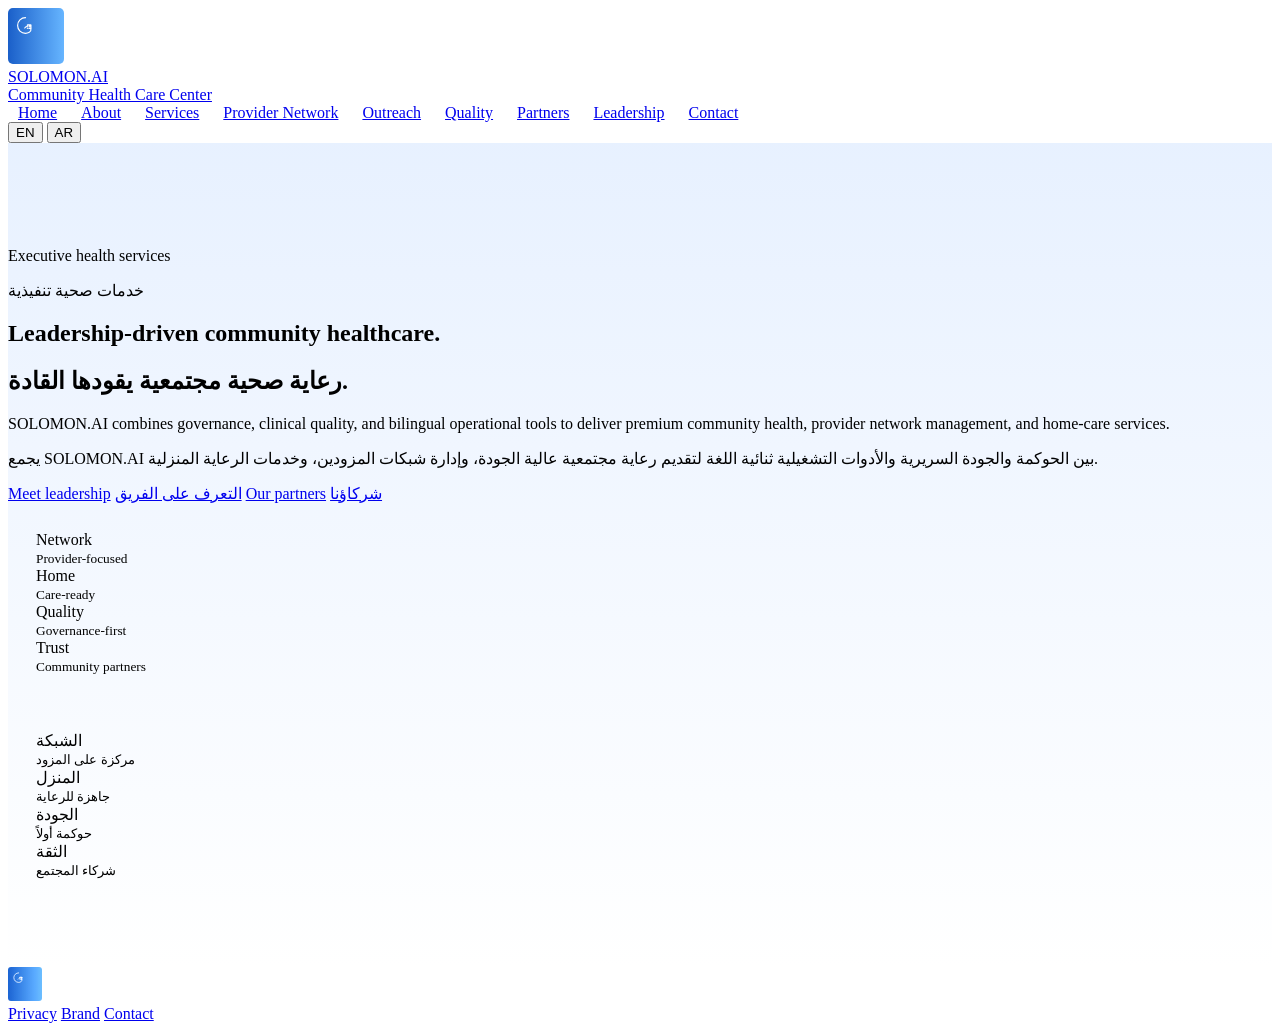
<file: index.html>
<!DOCTYPE html>
<html lang="en">
<head>
  <meta charset="utf-8" />
  <meta name="viewport" content="width=device-width,initial-scale=1" />
  <title>SOLOMON.AI — Community Health Care Center</title>
  <link rel="stylesheet" href="styles.css" />
</head>
<body>
  <header class="site-header">
    <div class="container nav-wrap">
      <a href="index.html" class="brand">
        <img src="assets/logo.svg" alt="SOLOMON.AI logo" class="logo-img" />
        <div>
          <div class="brand-name">SOLOMON.AI</div>
          <div class="brand-tag">Community Health Care Center</div>
        </div>
      </a>

      <nav class="main-nav">
        <a href="index.html" class="active">Home</a>
        <a href="about.html">About</a>
        <a href="services.html">Services</a>
        <a href="provider-network.html">Provider Network</a>
        <a href="outreach.html">Outreach</a>
        <a href="quality-assurance.html">Quality</a>
        <a href="partners.html">Partners</a>
        <a href="leadership.html">Leadership</a>
        <a href="contact.html">Contact</a>
      </nav>

      <div class="lang-switcher">
        <button class="lang-btn active" data-lang="en">EN</button>
        <button class="lang-btn" data-lang="ar">AR</button>
      </div>
    </div>
  </header>

  <main>
    <section class="hero premium">
      <div class="container hero-grid">
        <div class="hero-copy">
          <p class="eyebrow en">Executive health services</p>
          <p class="eyebrow ar hidden">خدمات صحية تنفيذية</p>
          <h1 class="en">Leadership-driven community healthcare.</h1>
          <h1 class="ar hidden">رعاية صحية مجتمعية يقودها القادة.</h1>
          <p class="lead en">SOLOMON.AI combines governance, clinical quality, and bilingual operational tools to deliver premium community health, provider network management, and home-care services.</p>
          <p class="lead ar hidden">يجمع SOLOMON.AI بين الحوكمة والجودة السريرية والأدوات التشغيلية ثنائية اللغة لتقديم رعاية مجتمعية عالية الجودة، وإدارة شبكات المزودين، وخدمات الرعاية المنزلية.</p>
          <div class="cta-group">
            <a href="leadership.html" class="btn btn-primary en">Meet leadership</a>
            <a href="leadership.html" class="btn btn-primary ar hidden">التعرف على الفريق</a>
            <a href="partners.html" class="btn btn-secondary en">Our partners</a>
            <a href="partners.html" class="btn btn-secondary ar hidden">شركاؤنا</a>
          </div>
        </div>

        <div class="hero-panel en">
          <div class="panel-card">
            <div class="stat-row">
              <div><div class="big-number">Network</div><small>Provider-focused</small></div>
              <div><div class="big-number">Home</div><small>Care-ready</small></div>
            </div>
            <div class="stat-row">
              <div><div class="big-number">Quality</div><small>Governance-first</small></div>
              <div><div class="big-number">Trust</div><small>Community partners</small></div>
            </div>
          </div>
        </div>

        <div class="hero-panel ar hidden">
          <div class="panel-card">
            <div class="stat-row">
              <div><div class="big-number">الشبكة</div><small>مركزة على المزود</small></div>
              <div><div class="big-number">المنزل</div><small>جاهزة للرعاية</small></div>
            </div>
            <div class="stat-row">
              <div><div class="big-number">الجودة</div><small>حوكمة أولاً</small></div>
              <div><div class="big-number">الثقة</div><small>شركاء المجتمع</small></div>
            </div>
          </div>
        </div>
      </div>
    </section>
  </main>

  <footer class="site-footer">
    <div class="container footer-wrap">
      <div>
        <img src="assets/logo.svg" alt="SOLOMON.AI logo small" style="height:34px" />
      </div>
      <div class="footer-links">
        <a href="privacy.md">Privacy</a>
        <a href="docs/brand-guidelines.md">Brand</a>
        <a href="contact.html">Contact</a>
      </div>
    </div>
  </footer>

  <script src="script.js"></script>
</body>
</html>
</file>
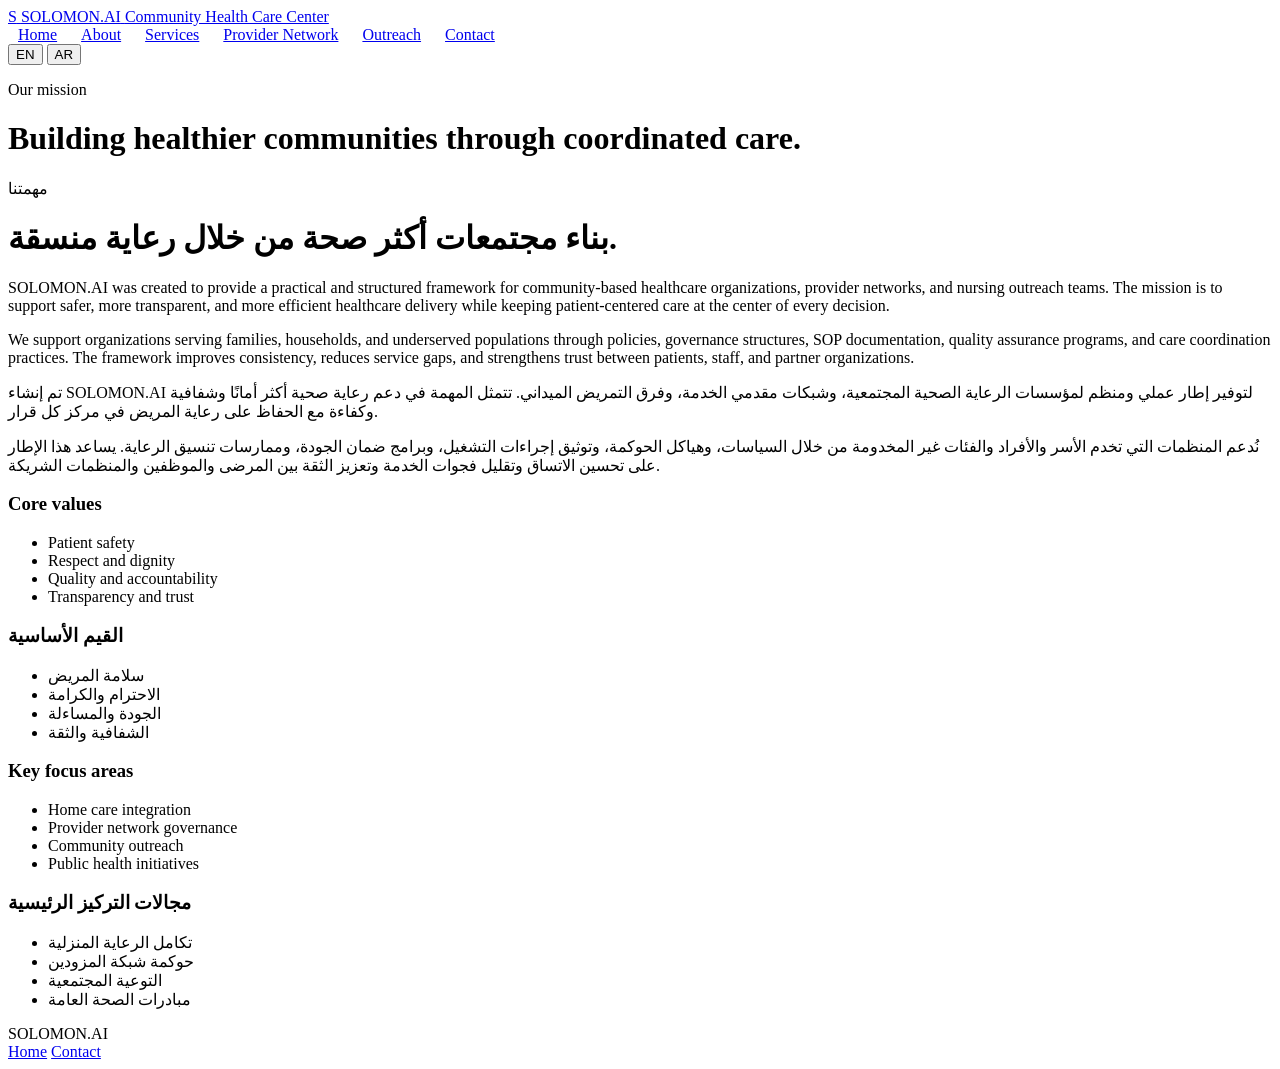
<file: about.html>
<!DOCTYPE html>
<html lang="en">
  <head>
    <meta charset="UTF-8" />
    <meta name="viewport" content="width=device-width, initial-scale=1.0" />
    <title>About | SOLOMON.AI</title>
    <meta name="description" content="About SOLOMON.AI and the healthcare mission behind our provider network and community-centered care model." />
    <link rel="stylesheet" href="styles.css" />
  </head>
  <body>
    <header class="site-header">
      <div class="container nav-wrap">
        <a href="index.html" class="brand" aria-label="SOLOMON.AI home">
          <span class="brand-mark">S</span>
          <span>
            <span class="brand-name">SOLOMON.AI</span>
            <span class="brand-tag">Community Health Care Center</span>
          </span>
        </a>

        <nav class="main-nav" aria-label="Main navigation">
          <a href="index.html">Home</a>
          <a href="about.html" class="active">About</a>
          <a href="services.html">Services</a>
          <a href="provider-network.html">Provider Network</a>
          <a href="outreach.html">Outreach</a>
          <a href="contact.html">Contact</a>
        </nav>

        <div class="lang-switcher" aria-label="Language switcher">
          <button class="lang-btn active" data-lang="en">EN</button>
          <button class="lang-btn" data-lang="ar">AR</button>
        </div>
      </div>
    </header>

    <main class="page-main">
      <div class="container narrow-page">
        <div class="section-head page-top en">
          <p>Our mission</p>
          <h1>Building healthier communities through coordinated care.</h1>
        </div>
        <div class="section-head page-top ar hidden">
          <p>مهمتنا</p>
          <h1>بناء مجتمعات أكثر صحة من خلال رعاية منسقة.</h1>
        </div>

        <div class="content-card en">
          <p>SOLOMON.AI was created to provide a practical and structured framework for community-based healthcare organizations, provider networks, and nursing outreach teams. The mission is to support safer, more transparent, and more efficient healthcare delivery while keeping patient-centered care at the center of every decision.</p>
          <p>We support organizations serving families, households, and underserved populations through policies, governance structures, SOP documentation, quality assurance programs, and care coordination practices. The framework improves consistency, reduces service gaps, and strengthens trust between patients, staff, and partner organizations.</p>
        </div>

        <div class="content-card ar hidden">
          <p>تم إنشاء SOLOMON.AI لتوفير إطار عملي ومنظم لمؤسسات الرعاية الصحية المجتمعية، وشبكات مقدمي الخدمة، وفرق التمريض الميداني. تتمثل المهمة في دعم رعاية صحية أكثر أمانًا وشفافية وكفاءة مع الحفاظ على رعاية المريض في مركز كل قرار.</p>
          <p>نُدعم المنظمات التي تخدم الأسر والأفراد والفئات غير المخدومة من خلال السياسات، وهياكل الحوكمة، وتوثيق إجراءات التشغيل، وبرامج ضمان الجودة، وممارسات تنسيق الرعاية. يساعد هذا الإطار على تحسين الاتساق وتقليل فجوات الخدمة وتعزيز الثقة بين المرضى والموظفين والمنظمات الشريكة.</p>
        </div>

        <div class="info-grid">
          <div class="mini-card en">
            <h3>Core values</h3>
            <ul>
              <li>Patient safety</li>
              <li>Respect and dignity</li>
              <li>Quality and accountability</li>
              <li>Transparency and trust</li>
            </ul>
          </div>
          <div class="mini-card ar hidden">
            <h3>القيم الأساسية</h3>
            <ul>
              <li>سلامة المريض</li>
              <li>الاحترام والكرامة</li>
              <li>الجودة والمساءلة</li>
              <li>الشفافية والثقة</li>
            </ul>
          </div>

          <div class="mini-card en">
            <h3>Key focus areas</h3>
            <ul>
              <li>Home care integration</li>
              <li>Provider network governance</li>
              <li>Community outreach</li>
              <li>Public health initiatives</li>
            </ul>
          </div>
          <div class="mini-card ar hidden">
            <h3>مجالات التركيز الرئيسية</h3>
            <ul>
              <li>تكامل الرعاية المنزلية</li>
              <li>حوكمة شبكة المزودين</li>
              <li>التوعية المجتمعية</li>
              <li>مبادرات الصحة العامة</li>
            </ul>
          </div>
        </div>
      </div>
    </main>

    <footer class="site-footer">
      <div class="container footer-wrap">
        <div>
          <div class="brand-name">SOLOMON.AI</div>
        </div>
        <div class="footer-links">
          <a href="index.html">Home</a>
          <a href="contact.html">Contact</a>
        </div>
      </div>
    </footer>

    <script src="script.js"></script>
  </body>
</html>
</file>
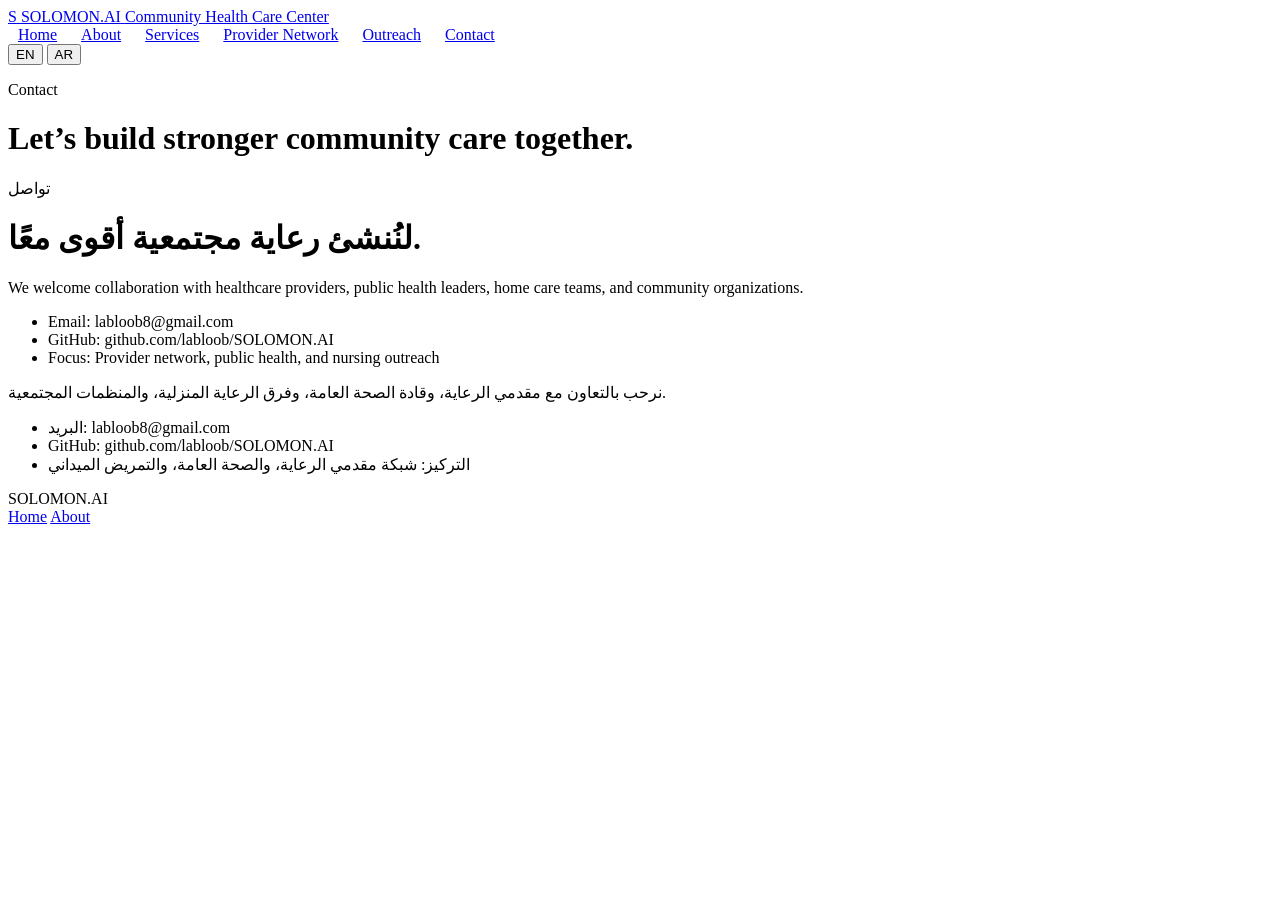
<file: contact.html>
<!DOCTYPE html>
<html lang="en">
  <head>
    <meta charset="UTF-8" />
    <meta name="viewport" content="width=device-width, initial-scale=1.0" />
    <title>Contact | SOLOMON.AI</title>
    <meta name="description" content="Contact SOLMON.AI for provider network, community health, and home care collaboration." />
    <link rel="stylesheet" href="styles.css" />
  </head>
  <body>
    <header class="site-header">
      <div class="container nav-wrap">
        <a href="index.html" class="brand" aria-label="SOLOMON.AI home">
          <span class="brand-mark">S</span>
          <span>
            <span class="brand-name">SOLOMON.AI</span>
            <span class="brand-tag">Community Health Care Center</span>
          </span>
        </a>

        <nav class="main-nav" aria-label="Main navigation">
          <a href="index.html">Home</a>
          <a href="about.html">About</a>
          <a href="services.html">Services</a>
          <a href="provider-network.html">Provider Network</a>
          <a href="outreach.html">Outreach</a>
          <a href="contact.html" class="active">Contact</a>
        </nav>

        <div class="lang-switcher" aria-label="Language switcher">
          <button class="lang-btn active" data-lang="en">EN</button>
          <button class="lang-btn" data-lang="ar">AR</button>
        </div>
      </div>
    </header>

    <main class="page-main">
      <div class="container narrow-page">
        <div class="section-head page-top en">
          <p>Contact</p>
          <h1>Let’s build stronger community care together.</h1>
        </div>
        <div class="section-head page-top ar hidden">
          <p>تواصل</p>
          <h1>لنُنشئ رعاية مجتمعية أقوى معًا.</h1>
        </div>

        <div class="content-card en">
          <p>We welcome collaboration with healthcare providers, public health leaders, home care teams, and community organizations.</p>
          <ul class="bullet-list">
            <li>Email: labloob8@gmail.com</li>
            <li>GitHub: github.com/labloob/SOLOMON.AI</li>
            <li>Focus: Provider network, public health, and nursing outreach</li>
          </ul>
        </div>

        <div class="content-card ar hidden">
          <p>نرحب بالتعاون مع مقدمي الرعاية، وقادة الصحة العامة، وفرق الرعاية المنزلية، والمنظمات المجتمعية.</p>
          <ul class="bullet-list">
            <li>البريد: labloob8@gmail.com</li>
            <li>GitHub: github.com/labloob/SOLOMON.AI</li>
            <li>التركيز: شبكة مقدمي الرعاية، والصحة العامة، والتمريض الميداني</li>
          </ul>
        </div>
      </div>
    </main>

    <footer class="site-footer">
      <div class="container footer-wrap">
        <div>
          <div class="brand-name">SOLOMON.AI</div>
        </div>
        <div class="footer-links">
          <a href="index.html">Home</a>
          <a href="about.html">About</a>
        </div>
      </div>
    </footer>

    <script src="script.js"></script>
  </body>
</html>
</file>
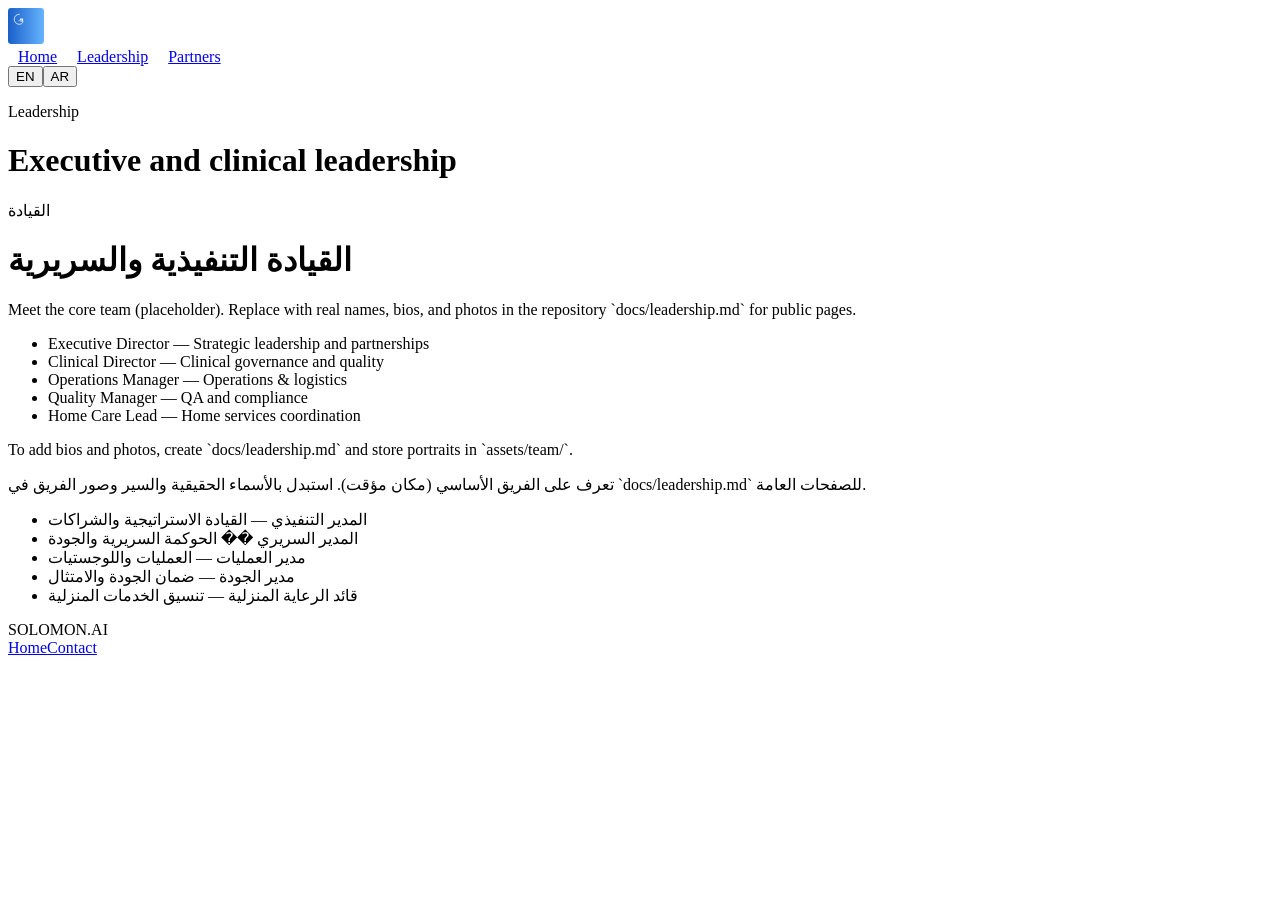
<file: leadership.html>
<!DOCTYPE html>
<html lang="en">
<head>
  <meta charset="utf-8" />
  <meta name="viewport" content="width=device-width,initial-scale=1" />
  <title>Leadership — SOLOMON.AI</title>
  <link rel="stylesheet" href="styles.css" />
</head>
<body>
  <header class="site-header"><div class="container nav-wrap"><a href="index.html" class="brand"><img src="assets/logo.svg" alt="logo" style="height:36px"/></a><nav class="main-nav"><a href="index.html">Home</a><a href="leadership.html" class="active">Leadership</a><a href="partners.html">Partners</a></nav><div class="lang-switcher"><button class="lang-btn active" data-lang="en">EN</button><button class="lang-btn" data-lang="ar">AR</button></div></div></header>

  <main class="page-main">
    <div class="container narrow-page">
      <div class="page-header en"><p class="section-tag">Leadership</p><h1>Executive and clinical leadership</h1></div>
      <div class="page-header ar hidden"><p class="section-tag">القيادة</p><h1>القيادة التنفيذية والسريرية</h1></div>

      <div class="content-card en">
        <p>Meet the core team (placeholder). Replace with real names, bios, and photos in the repository `docs/leadership.md` for public pages.</p>
        <ul class="bullet-list">
          <li>Executive Director — Strategic leadership and partnerships</li>
          <li>Clinical Director — Clinical governance and quality</li>
          <li>Operations Manager — Operations & logistics</li>
          <li>Quality Manager — QA and compliance</li>
          <li>Home Care Lead — Home services coordination</li>
        </ul>
        <p>To add bios and photos, create `docs/leadership.md` and store portraits in `assets/team/`.</p>
      </div>

      <div class="content-card ar hidden">
        <p>تعرف على الفريق الأساسي (مكان مؤقت). استبدل بالأسماء الحقيقية والسير وصور الفريق في `docs/leadership.md` للصفحات العامة.</p>
        <ul class="bullet-list">
          <li>المدير التنفيذي — القيادة الاستراتيجية والشراكات</li>
          <li>المدير السريري �� الحوكمة السريرية والجودة</li>
          <li>مدير العمليات — العمليات واللوجستيات</li>
          <li>مدير الجودة — ضمان الجودة والامتثال</li>
          <li>قائد الرعاية المنزلية — تنسيق الخدمات المنزلية</li>
        </ul>
      </div>
    </div>
  </main>

  <footer class="site-footer"><div class="container footer-wrap"><div class="brand-name">SOLOMON.AI</div><div class="footer-links"><a href="index.html">Home</a><a href="contact.html">Contact</a></div></div></footer>
  <script src="script.js"></script>
</body>
</html>
</file>
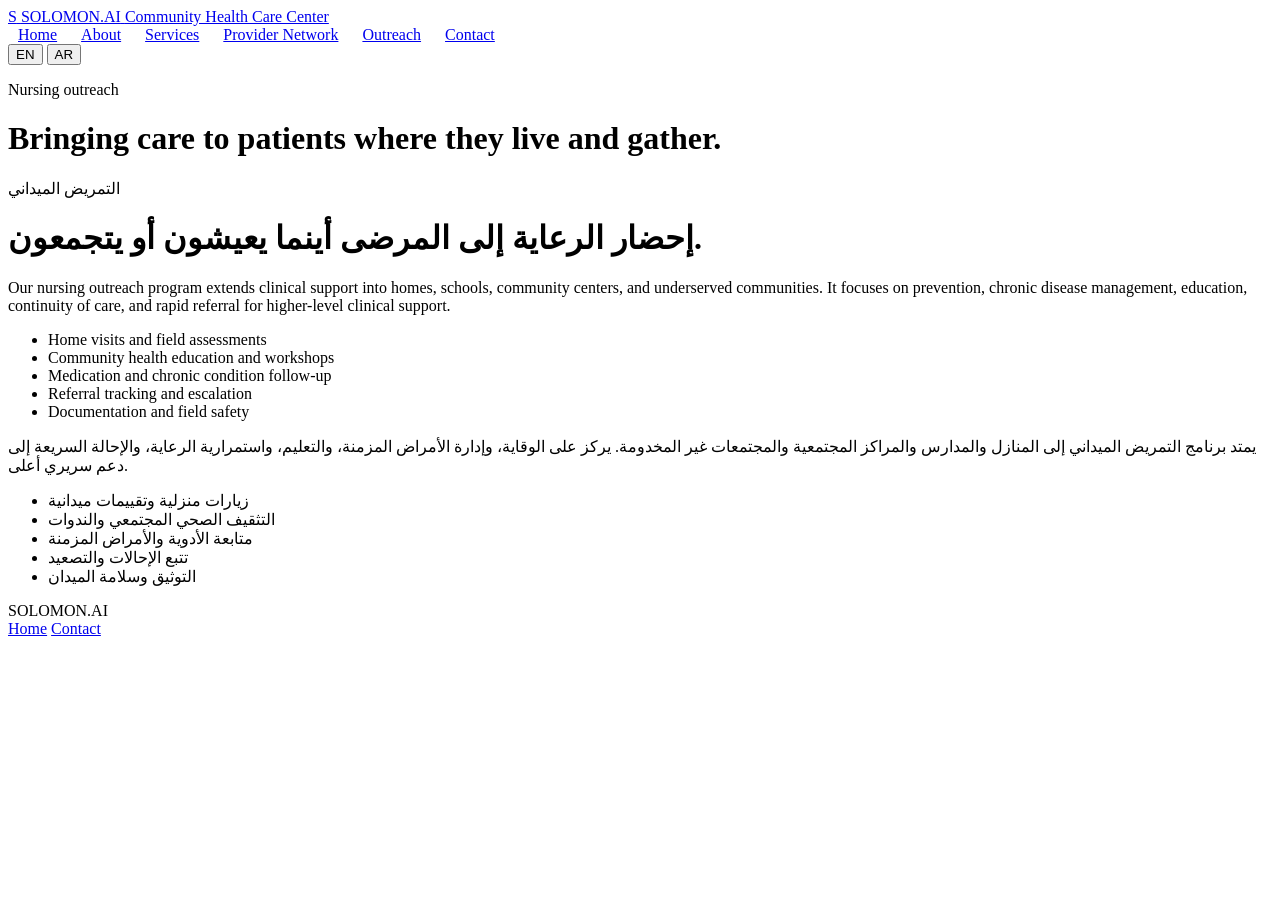
<file: outreach.html>
<!DOCTYPE html>
<html lang="en">
  <head>
    <meta charset="UTF-8" />
    <meta name="viewport" content="width=device-width, initial-scale=1.0" />
    <title>Outreach | SOLOMON.AI</title>
    <meta name="description" content="Nursing outreach and community health initiatives for SOLOMON.AI." />
    <link rel="stylesheet" href="styles.css" />
  </head>
  <body>
    <header class="site-header">
      <div class="container nav-wrap">
        <a href="index.html" class="brand" aria-label="SOLOMON.AI home">
          <span class="brand-mark">S</span>
          <span>
            <span class="brand-name">SOLOMON.AI</span>
            <span class="brand-tag">Community Health Care Center</span>
          </span>
        </a>

        <nav class="main-nav" aria-label="Main navigation">
          <a href="index.html">Home</a>
          <a href="about.html">About</a>
          <a href="services.html">Services</a>
          <a href="provider-network.html">Provider Network</a>
          <a href="outreach.html" class="active">Outreach</a>
          <a href="contact.html">Contact</a>
        </nav>

        <div class="lang-switcher" aria-label="Language switcher">
          <button class="lang-btn active" data-lang="en">EN</button>
          <button class="lang-btn" data-lang="ar">AR</button>
        </div>
      </div>
    </header>

    <main class="page-main">
      <div class="container narrow-page">
        <div class="section-head page-top en">
          <p>Nursing outreach</p>
          <h1>Bringing care to patients where they live and gather.</h1>
        </div>
        <div class="section-head page-top ar hidden">
          <p>التمريض الميداني</p>
          <h1>إحضار الرعاية إلى المرضى أينما يعيشون أو يتجمعون.</h1>
        </div>

        <div class="content-card en">
          <p>Our nursing outreach program extends clinical support into homes, schools, community centers, and underserved communities. It focuses on prevention, chronic disease management, education, continuity of care, and rapid referral for higher-level clinical support.</p>
          <ul class="bullet-list">
            <li>Home visits and field assessments</li>
            <li>Community health education and workshops</li>
            <li>Medication and chronic condition follow-up</li>
            <li>Referral tracking and escalation</li>
            <li>Documentation and field safety</li>
          </ul>
        </div>

        <div class="content-card ar hidden">
          <p>يمتد برنامج التمريض الميداني إلى المنازل والمدارس والمراكز المجتمعية والمجتمعات غير المخدومة. يركز على الوقاية، وإدارة الأمراض المزمنة، والتعليم، واستمرارية الرعاية، والإحالة السريعة إلى دعم سريري أعلى.</p>
          <ul class="bullet-list">
            <li>زيارات منزلية وتقييمات ميدانية</li>
            <li>التثقيف الصحي المجتمعي والندوات</li>
            <li>متابعة الأدوية والأمراض المزمنة</li>
            <li>تتبع الإحالات والتصعيد</li>
            <li>التوثيق وسلامة الميدان</li>
          </ul>
        </div>
      </div>
    </main>

    <footer class="site-footer">
      <div class="container footer-wrap">
        <div>
          <div class="brand-name">SOLOMON.AI</div>
        </div>
        <div class="footer-links">
          <a href="index.html">Home</a>
          <a href="contact.html">Contact</a>
        </div>
      </div>
    </footer>

    <script src="script.js"></script>
  </body>
</html>
</file>
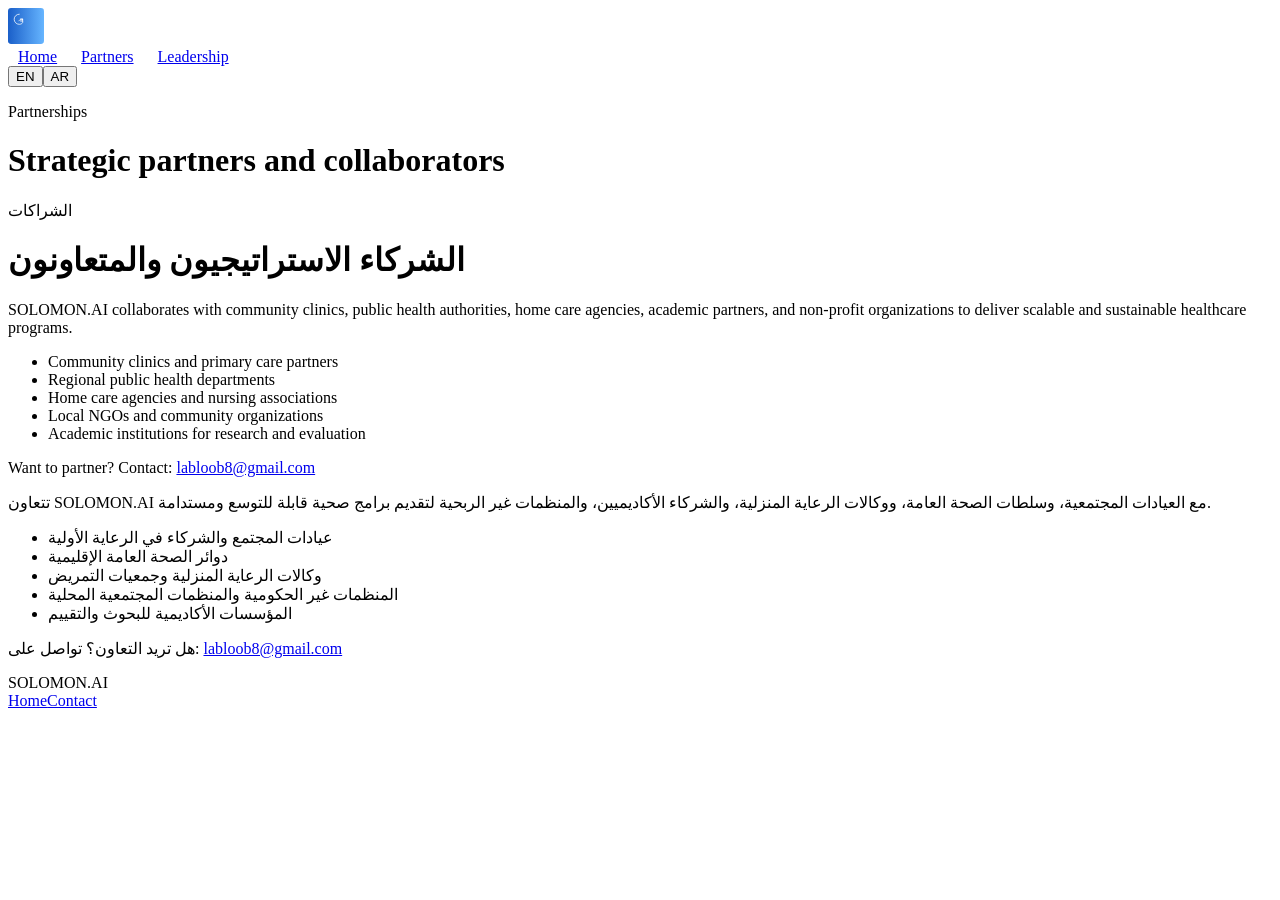
<file: partners.html>
<!DOCTYPE html>
<html lang="en">
<head>
  <meta charset="utf-8" />
  <meta name="viewport" content="width=device-width,initial-scale=1" />
  <title>Partners — SOLOMON.AI</title>
  <link rel="stylesheet" href="styles.css" />
</head>
<body>
  <header class="site-header">
    <div class="container nav-wrap">
      <a href="index.html" class="brand"><img src="assets/logo.svg" alt="logo" style="height:36px"/></a>
      <nav class="main-nav">
        <a href="index.html">Home</a>
        <a href="partners.html" class="active">Partners</a>
        <a href="leadership.html">Leadership</a>
      </nav>
      <div class="lang-switcher"><button class="lang-btn active" data-lang="en">EN</button><button class="lang-btn" data-lang="ar">AR</button></div>
    </div>
  </header>

  <main class="page-main">
    <div class="container narrow-page">
      <div class="page-header en">
        <p class="section-tag">Partnerships</p>
        <h1>Strategic partners and collaborators</h1>
      </div>
      <div class="page-header ar hidden">
        <p class="section-tag">الشراكات</p>
        <h1>الشركاء الاستراتيجيون والمتعاونون</h1>
      </div>

      <div class="content-card en">
        <p>SOLOMON.AI collaborates with community clinics, public health authorities, home care agencies, academic partners, and non-profit organizations to deliver scalable and sustainable healthcare programs.</p>
        <ul class="bullet-list">
          <li>Community clinics and primary care partners</li>
          <li>Regional public health departments</li>
          <li>Home care agencies and nursing associations</li>
          <li>Local NGOs and community organizations</li>
          <li>Academic institutions for research and evaluation</li>
        </ul>
        <p>Want to partner? Contact: <a href="mailto:labloob8@gmail.com">labloob8@gmail.com</a></p>
      </div>

      <div class="content-card ar hidden">
        <p>تتعاون SOLOMON.AI مع العيادات المجتمعية، وسلطات الصحة العامة، ووكالات الرعاية المنزلية، والشركاء الأكاديميين، والمنظمات غير الربحية لتقديم برامج صحية قابلة للتوسع ومستدامة.</p>
        <ul class="bullet-list">
          <li>عيادات المجتمع والشركاء في الرعاية الأولية</li>
          <li>دوائر الصحة العامة الإقليمية</li>
          <li>وكالات الرعاية المنزلية وجمعيات التمريض</li>
          <li>المنظمات غير الحكومية والمنظمات المجتمعية المحلية</li>
          <li>المؤسسات الأكاديمية للبحوث والتقييم</li>
        </ul>
        <p>هل تريد التعاون؟ تواصل على: <a href="mailto:labloob8@gmail.com">labloob8@gmail.com</a></p>
      </div>
    </div>
  </main>

  <footer class="site-footer"><div class="container footer-wrap"><div class="brand-name">SOLOMON.AI</div><div class="footer-links"><a href="index.html">Home</a><a href="contact.html">Contact</a></div></div></footer>
  <script src="script.js"></script>
</body>
</html>
</file>
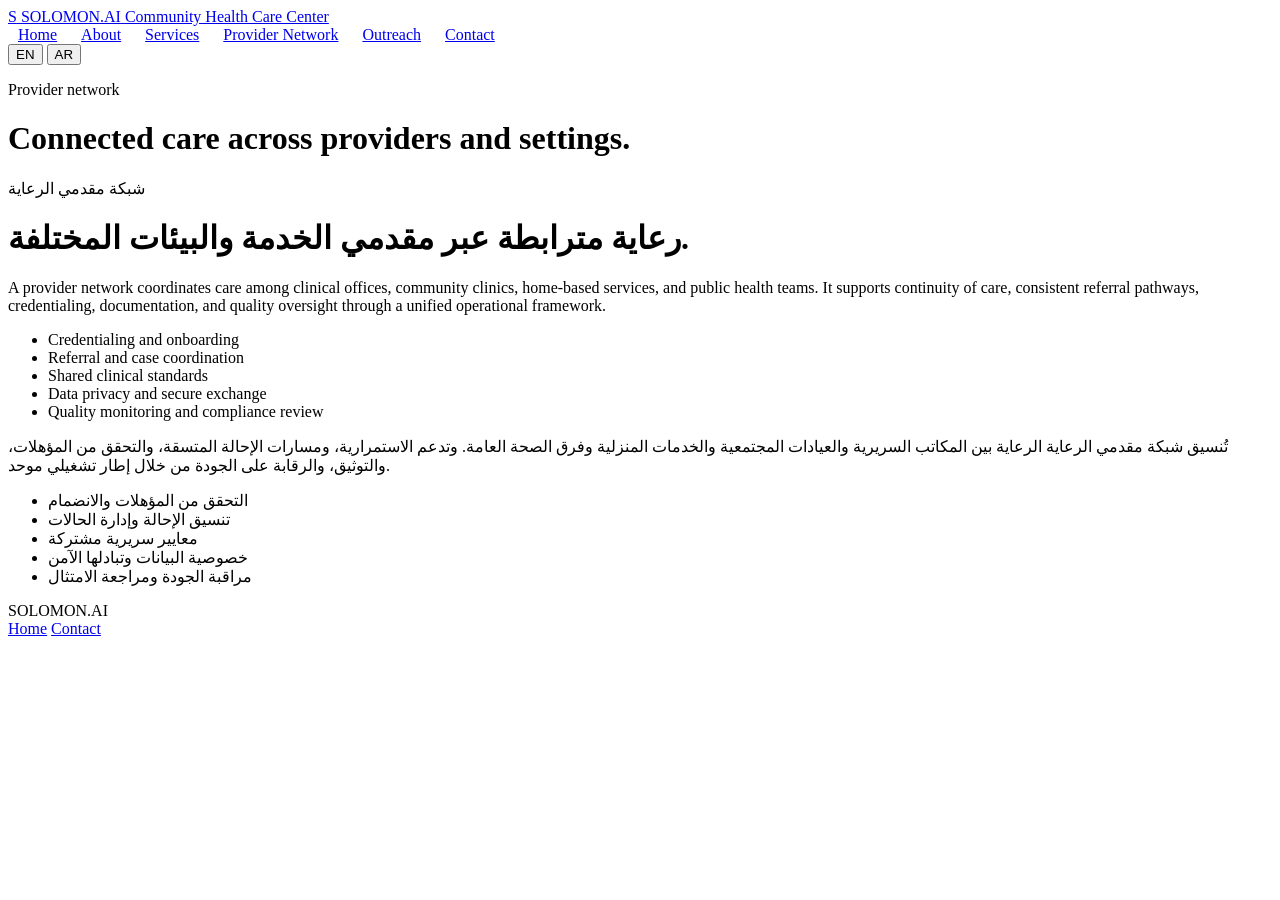
<file: provider-network.html>
<!DOCTYPE html>
<html lang="en">
  <head>
    <meta charset="UTF-8" />
    <meta name="viewport" content="width=device-width, initial-scale=1.0" />
    <title>Provider Network | SOLOMON.AI</title>
    <meta name="description" content="Provider network governance, referral pathways, and healthcare coordination for SOLOMON.AI." />
    <link rel="stylesheet" href="styles.css" />
  </head>
  <body>
    <header class="site-header">
      <div class="container nav-wrap">
        <a href="index.html" class="brand" aria-label="SOLOMON.AI home">
          <span class="brand-mark">S</span>
          <span>
            <span class="brand-name">SOLOMON.AI</span>
            <span class="brand-tag">Community Health Care Center</span>
          </span>
        </a>

        <nav class="main-nav" aria-label="Main navigation">
          <a href="index.html">Home</a>
          <a href="about.html">About</a>
          <a href="services.html">Services</a>
          <a href="provider-network.html" class="active">Provider Network</a>
          <a href="outreach.html">Outreach</a>
          <a href="contact.html">Contact</a>
        </nav>

        <div class="lang-switcher" aria-label="Language switcher">
          <button class="lang-btn active" data-lang="en">EN</button>
          <button class="lang-btn" data-lang="ar">AR</button>
        </div>
      </div>
    </header>

    <main class="page-main">
      <div class="container narrow-page">
        <div class="section-head page-top en">
          <p>Provider network</p>
          <h1>Connected care across providers and settings.</h1>
        </div>
        <div class="section-head page-top ar hidden">
          <p>شبكة مقدمي الرعاية</p>
          <h1>رعاية مترابطة عبر مقدمي الخدمة والبيئات المختلفة.</h1>
        </div>

        <div class="content-card en">
          <p>A provider network coordinates care among clinical offices, community clinics, home-based services, and public health teams. It supports continuity of care, consistent referral pathways, credentialing, documentation, and quality oversight through a unified operational framework.</p>
          <ul class="bullet-list">
            <li>Credentialing and onboarding</li>
            <li>Referral and case coordination</li>
            <li>Shared clinical standards</li>
            <li>Data privacy and secure exchange</li>
            <li>Quality monitoring and compliance review</li>
          </ul>
        </div>

        <div class="content-card ar hidden">
          <p>تُنسيق شبكة مقدمي الرعاية الرعاية بين المكاتب السريرية والعيادات المجتمعية والخدمات المنزلية وفرق الصحة العامة. وتدعم الاستمرارية، ومسارات الإحالة المتسقة، والتحقق من المؤهلات، والتوثيق، والرقابة على الجودة من خلال إطار تشغيلي موحد.</p>
          <ul class="bullet-list">
            <li>التحقق من المؤهلات والانضمام</li>
            <li>تنسيق الإحالة وإدارة الحالات</li>
            <li>معايير سريرية مشتركة</li>
            <li>خصوصية البيانات وتبادلها الآمن</li>
            <li>مراقبة الجودة ومراجعة الامتثال</li>
          </ul>
        </div>
      </div>
    </main>

    <footer class="site-footer">
      <div class="container footer-wrap">
        <div>
          <div class="brand-name">SOLOMON.AI</div>
        </div>
        <div class="footer-links">
          <a href="index.html">Home</a>
          <a href="contact.html">Contact</a>
        </div>
      </div>
    </footer>

    <script src="script.js"></script>
  </body>
</html>
</file>
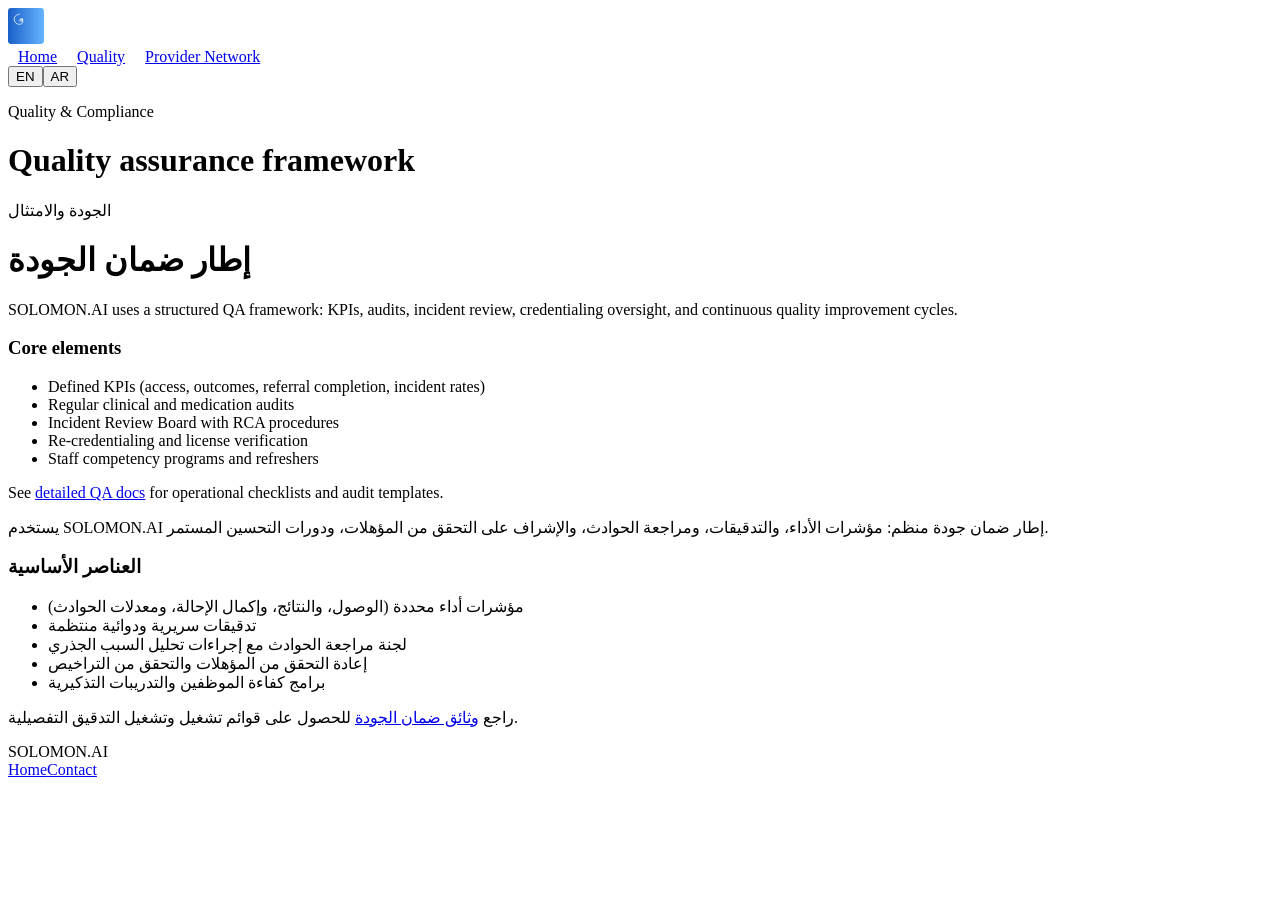
<file: quality-assurance.html>
<!DOCTYPE html>
<html lang="en">
<head>
  <meta charset="utf-8" />
  <meta name="viewport" content="width=device-width,initial-scale=1" />
  <title>Quality Assurance — SOLOMON.AI</title>
  <link rel="stylesheet" href="styles.css" />
</head>
<body>
  <header class="site-header"><div class="container nav-wrap"><a href="index.html" class="brand"><img src="assets/logo.svg" alt="logo" style="height:36px"/></a><nav class="main-nav"><a href="index.html">Home</a><a href="quality-assurance.html" class="active">Quality</a><a href="provider-network.html">Provider Network</a></nav><div class="lang-switcher"><button class="lang-btn active" data-lang="en">EN</button><button class="lang-btn" data-lang="ar">AR</button></div></div></header>

  <main class="page-main">
    <div class="container narrow-page">
      <div class="page-header en"><p class="section-tag">Quality & Compliance</p><h1>Quality assurance framework</h1></div>
      <div class="page-header ar hidden"><p class="section-tag">الجودة والامتثال</p><h1>إطار ضمان الجودة</h1></div>

      <div class="content-card en">
        <p>SOLOMON.AI uses a structured QA framework: KPIs, audits, incident review, credentialing oversight, and continuous quality improvement cycles.</p>
        <h3>Core elements</h3>
        <ul class="bullet-list">
          <li>Defined KPIs (access, outcomes, referral completion, incident rates)</li>
          <li>Regular clinical and medication audits</li>
          <li>Incident Review Board with RCA procedures</li>
          <li>Re-credentialing and license verification</li>
          <li>Staff competency programs and refreshers</li>
        </ul>
        <p>See <a href="docs/quality-assurance.md">detailed QA docs</a> for operational checklists and audit templates.</p>
      </div>

      <div class="content-card ar hidden">
        <p>يستخدم SOLOMON.AI إطار ضمان جودة منظم: مؤشرات الأداء، والتدقيقات، ومراجعة الحوادث، والإشراف على التحقق من المؤهلات، ودورات التحسين المستمر.</p>
        <h3>العناصر الأساسية</h3>
        <ul class="bullet-list">
          <li>مؤشرات أداء محددة (الوصول، والنتائج، وإكمال الإحالة، ومعدلات الحوادث)</li>
          <li>تدقيقات سريرية ودوائية منتظمة</li>
          <li>لجنة مراجعة الحوادث مع إجراءات تحليل السبب الجذري</li>
          <li>إعادة التحقق من المؤهلات والتحقق من التراخيص</li>
          <li>برامج كفاءة الموظفين والتدريبات التذكيرية</li>
        </ul>
        <p>راجع <a href="docs/quality-assurance.md">وثائق ضمان الجودة</a> للحصول على قوائم تشغيل وتشغيل التدقيق التفصيلية.</p>
      </div>
    </div>
  </main>

  <footer class="site-footer"><div class="container footer-wrap"><div class="brand-name">SOLOMON.AI</div><div class="footer-links"><a href="index.html">Home</a><a href="contact.html">Contact</a></div></div></footer>
  <script src="script.js"></script>
</body>
</html>
</file>
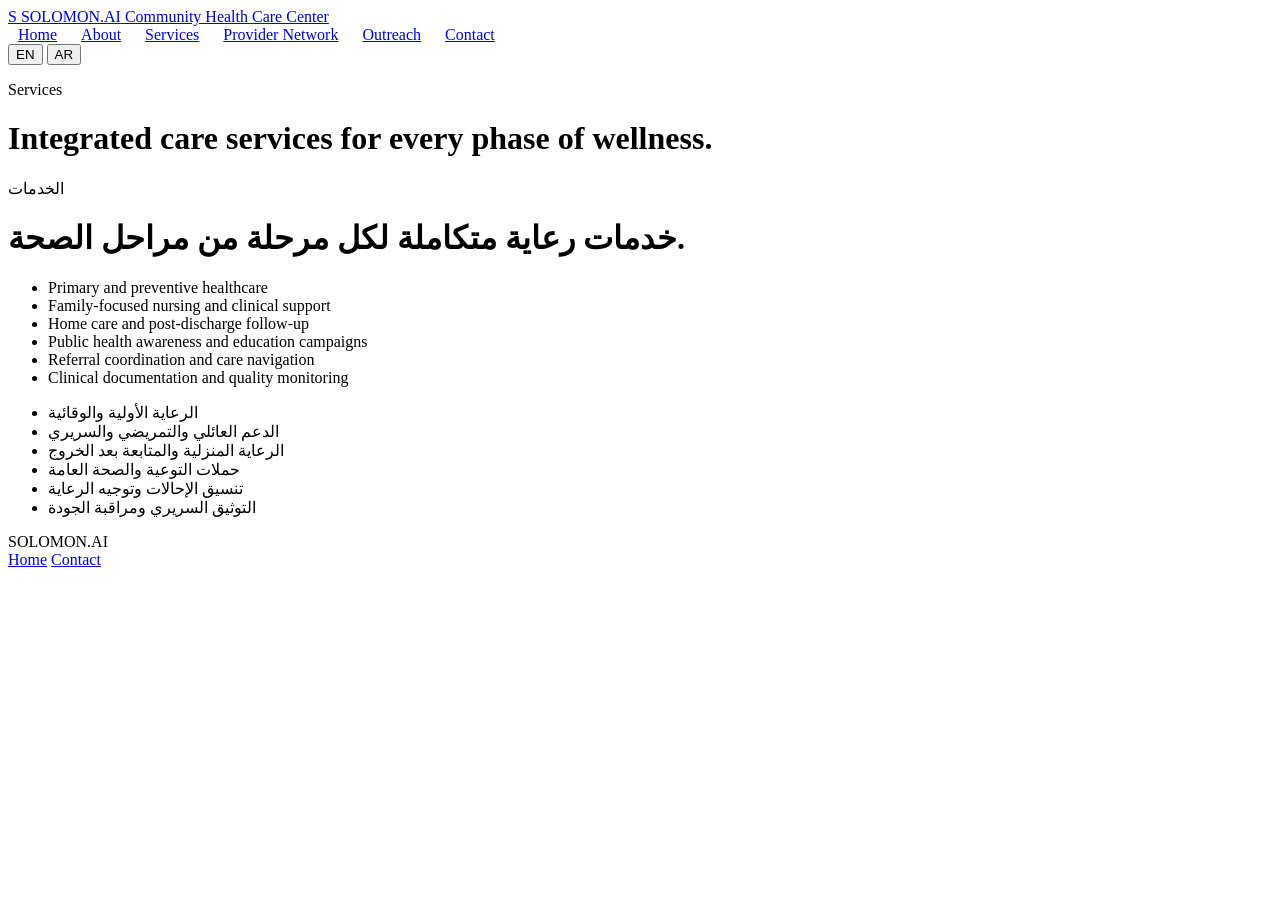
<file: services.html>
<!DOCTYPE html>
<html lang="en">
  <head>
    <meta charset="UTF-8" />
    <meta name="viewport" content="width=device-width, initial-scale=1.0" />
    <title>Services | SOLOMON.AI</title>
    <meta name="description" content="Healthcare services and operational programs offered by SOLOMON.AI." />
    <link rel="stylesheet" href="styles.css" />
  </head>
  <body>
    <header class="site-header">
      <div class="container nav-wrap">
        <a href="index.html" class="brand" aria-label="SOLOMON.AI home">
          <span class="brand-mark">S</span>
          <span>
            <span class="brand-name">SOLOMON.AI</span>
            <span class="brand-tag">Community Health Care Center</span>
          </span>
        </a>

        <nav class="main-nav" aria-label="Main navigation">
          <a href="index.html">Home</a>
          <a href="about.html">About</a>
          <a href="services.html" class="active">Services</a>
          <a href="provider-network.html">Provider Network</a>
          <a href="outreach.html">Outreach</a>
          <a href="contact.html">Contact</a>
        </nav>

        <div class="lang-switcher" aria-label="Language switcher">
          <button class="lang-btn active" data-lang="en">EN</button>
          <button class="lang-btn" data-lang="ar">AR</button>
        </div>
      </div>
    </header>

    <main class="page-main">
      <div class="container narrow-page">
        <div class="section-head page-top en">
          <p>Services</p>
          <h1>Integrated care services for every phase of wellness.</h1>
        </div>
        <div class="section-head page-top ar hidden">
          <p>الخدمات</p>
          <h1>خدمات رعاية متكاملة لكل مرحلة من مراحل الصحة.</h1>
        </div>

        <div class="content-card en">
          <ul class="bullet-list">
            <li>Primary and preventive healthcare</li>
            <li>Family-focused nursing and clinical support</li>
            <li>Home care and post-discharge follow-up</li>
            <li>Public health awareness and education campaigns</li>
            <li>Referral coordination and care navigation</li>
            <li>Clinical documentation and quality monitoring</li>
          </ul>
        </div>

        <div class="content-card ar hidden">
          <ul class="bullet-list">
            <li>الرعاية الأولية والوقائية</li>
            <li>الدعم العائلي والتمريضي والسريري</li>
            <li>الرعاية المنزلية والمتابعة بعد الخروج</li>
            <li>حملات التوعية والصحة العامة</li>
            <li>تنسيق الإحالات وتوجيه الرعاية</li>
            <li>التوثيق السريري ومراقبة الجودة</li>
          </ul>
        </div>
      </div>
    </main>

    <footer class="site-footer">
      <div class="container footer-wrap">
        <div>
          <div class="brand-name">SOLOMON.AI</div>
        </div>
        <div class="footer-links">
          <a href="index.html">Home</a>
          <a href="contact.html">Contact</a>
        </div>
      </div>
    </footer>

    <script src="script.js"></script>
  </body>
</html>
</file>
<file: styles.css>
/* Premium brand updates — additions to the existing styles for logo spacing, hero premium panel, partner cards */

.logo-img{height:56px;display:inline-block;margin-right:12px}

.site-header .main-nav a{padding:8px 10px;border-radius:8px}

.hero.premium{padding:88px 0 60px;background:linear-gradient(180deg, rgba(230,240,255,0.95), rgba(255,255,255,0));}

.panel-card{border-radius:18px;padding:28px}

.feature-card{min-height:180px}

.footer-wrap img{filter:brightness(1.05)}

/* partner and leadership cards */
.partner-grid{display:grid;grid-template-columns:repeat(auto-fit,minmax(220px,1fr));gap:18px}
.partner-card{background:white;border:1px solid var(--line);padding:18px;border-radius:12px}

.leader-card{display:flex;gap:14px;align-items:center}
.leader-card img{width:72px;height:72px;border-radius:12px;object-fit:cover}
</file>
